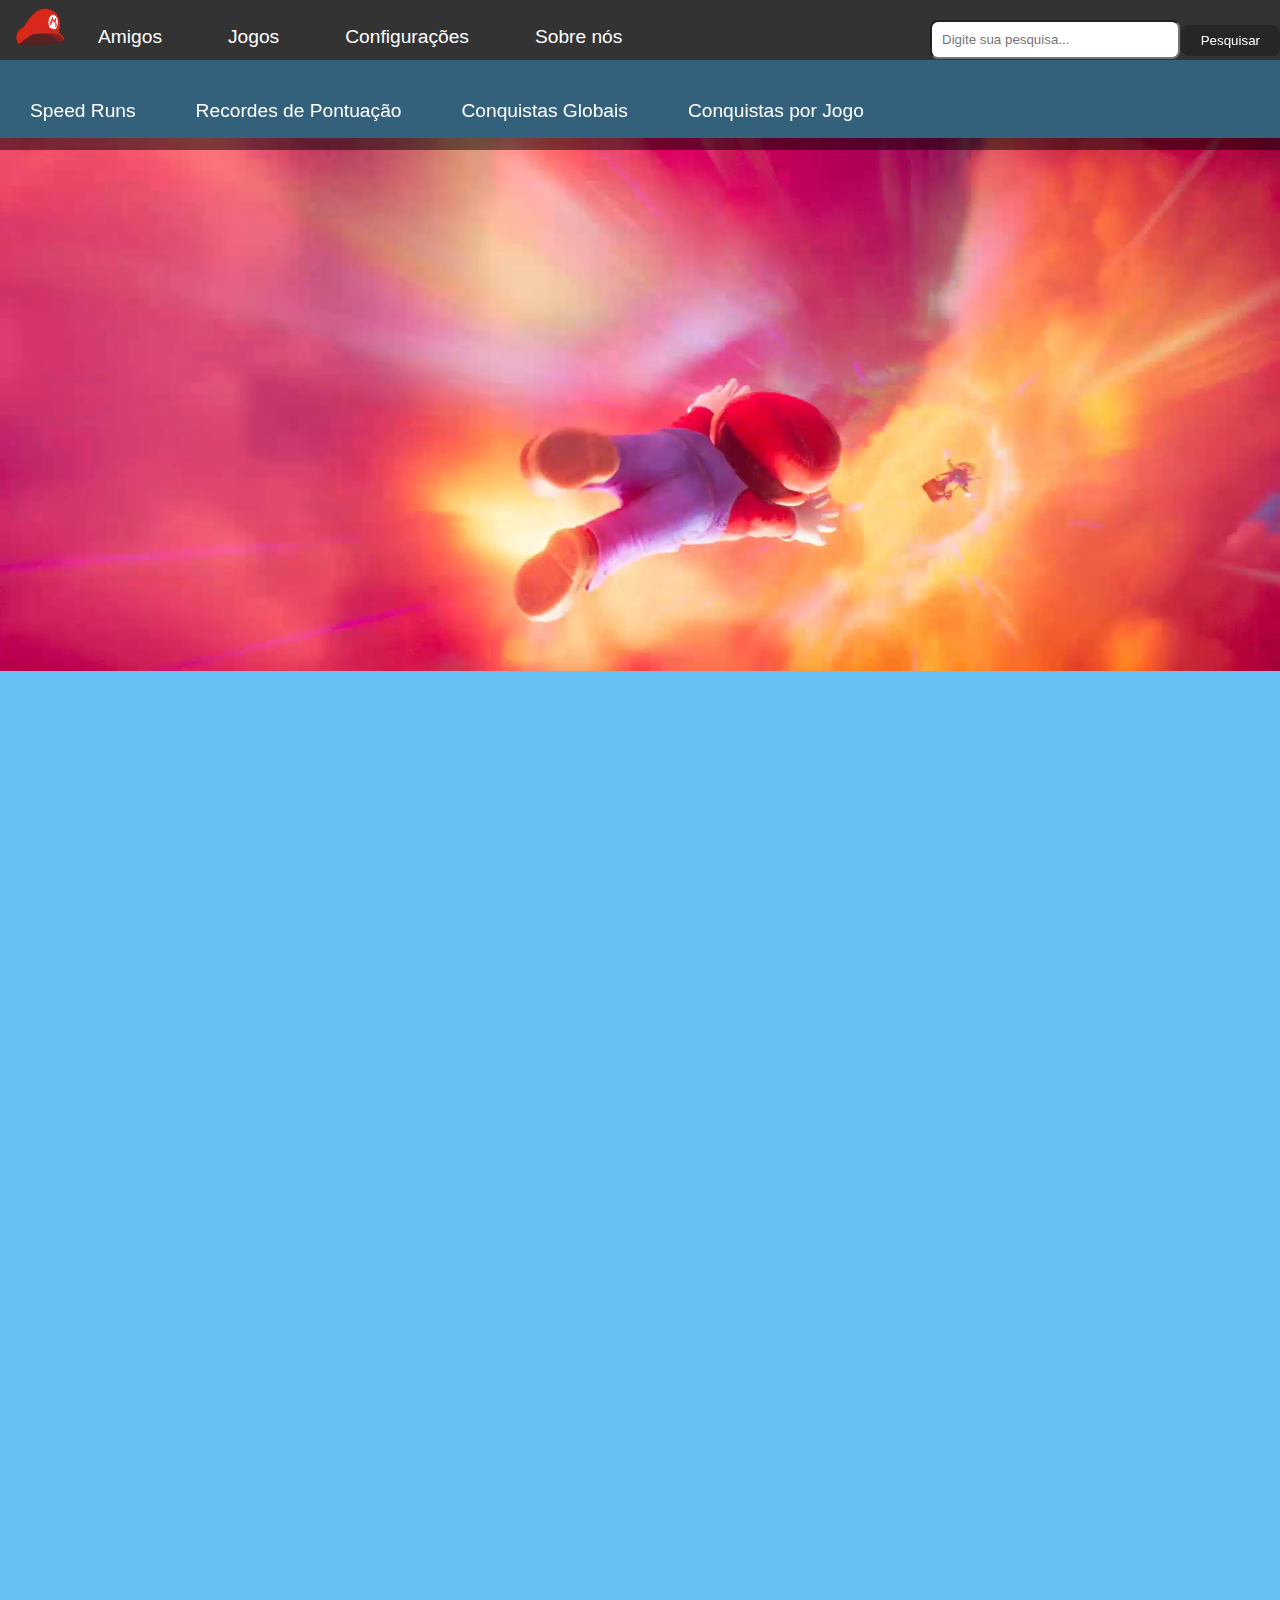
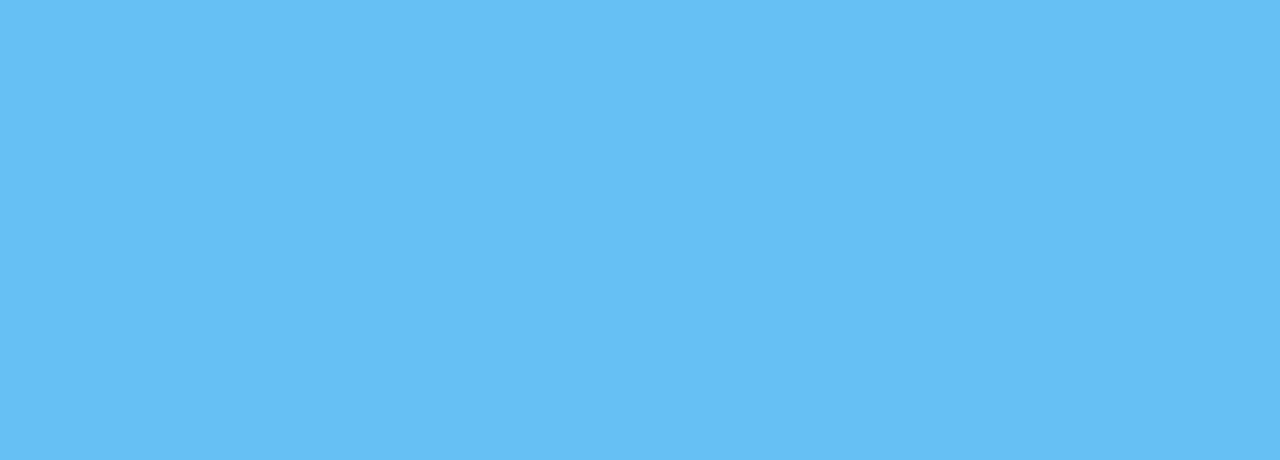
<file: index.html>
<!DOCTYPE html>
<html lang="pt-BR">
<head>
    <meta charset="UTF-8">
    <meta name="viewport" content="width=device-width, initial-scale=1.0">
    <title>Nintendo Achievements</title>
    <link rel="stylesheet" href="style.css"> <!-- Inclui o arquivo CSS -->
    <link rel="icon" href="./Assets/favicon.ico">
    <script defer src="script.js"></script>

    <link href="https://unpkg.com/aos@2.3.1/dist/aos.css" rel="stylesheet">
</head>
<body>

    <div id="background">
        <video loop autoplay muted width="100%" height="300vh">
            <source src="./Assets/background-video.mp4" type="video/mp4">
        </video>
    </div>
    
    <header>
        <nav class="nav">
            <img src="./Assets/logo-cap.png" alt="Ícone" class="icon">
            <ul class="menu">
                <li><a href="#">Amigos</a></li>
                <li><a href="#">Jogos</a></li>
                <li><a href="#">Configurações</a></li>
                <li><a href="#">Sobre nós</a></li>
            </ul>
        </nav>
    </header>
    
 
    <div class="sidebar">
        <span id="speedRuns"><a href="#">Speed Runs</a></span>
        <div class="floating-page" id="floatingPage">
            <h3>Essas são suas opções disponiveis</h3>
            <br>
            <ul>
                <li><a href="#">Super Mario</a></li>
                <li><a href="#">The Legend of Zelda</a></li>
                <li><a href="#">Donkey Kong</a></li>
            </ul>
        </div>

        <span><a href="#">Recordes de Pontuação</a></span>

        <span><a href="#">Conquistas Globais</a></span>

        <span><a href="#">Conquistas por Jogo</a></span>

    </div>
    </div>

    
    <form id="search-form">
        <input type="text" id="search-input" placeholder="Digite sua pesquisa...">
        <button type="submit">Pesquisar</button>
    </form>
</body>
</html>
</file>
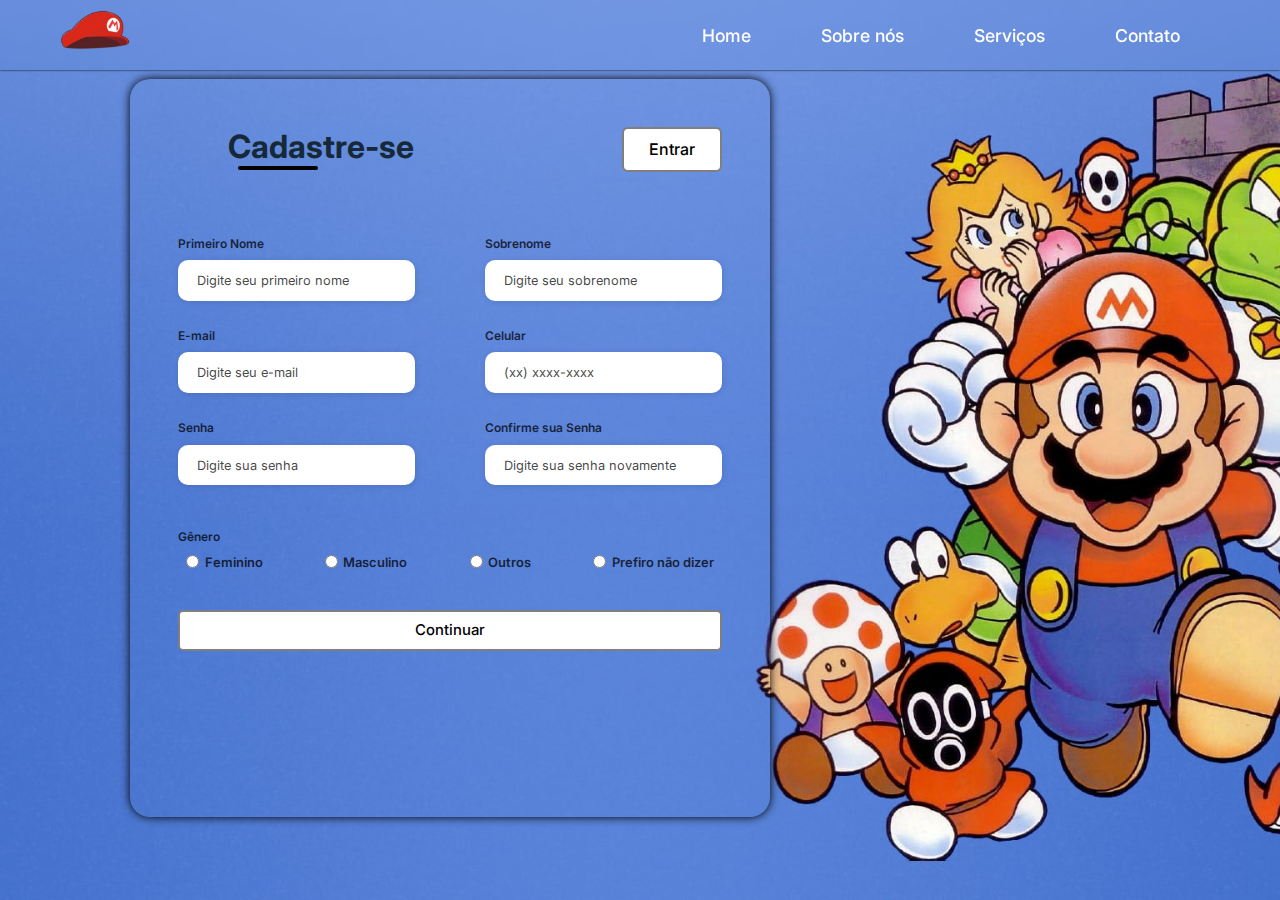
<file: view/Criar-conta.html>
<!DOCTYPE html>
<html lang="pt-br">

<head>
    <meta charset="UTF-8">
    <meta http-equiv="X-UA-Compatible" content="IE=edge">
    <meta name="viewport" content="width=device-width, initial-scale=1.0">
    <link rel="stylesheet" href="../public/Criar-conta.css">
    
    <title>Criar conta</title>

</head>

<body>
    <header>
        <img class="logo" src="../Assets/logo-cap.png" alt="logo">

        <nav class="navigation">
            <a href="#">Home</a>
            <a href="#">Sobre nós</a>
            <a href="#">Serviços</a>
            <a href="#">Contato</a>
        </nav>
    </header>
    
    <div class="container">
        <div class="form">
            <form action="#">
                <div class="form-header">
                    <div class="title">

                        <h1>Cadastre-se</h1>

                    </div>
                    <div class="login-button">

                        <button class="btn-entrar"><a href="../view/Login.html">Entrar</a></button>

                    </div>
                </div>

                <div class="input-group">
                    <div class="input-box">
                        <label for="firstname">Primeiro Nome</label>
                        <input id="firstname" type="text" name="firstname" placeholder="Digite seu primeiro nome" required>
                    </div>

                    <div class="input-box">
                        <label for="lastname">Sobrenome</label>
                        <input id="lastname" type="text" name="lastname" placeholder="Digite seu sobrenome" required>
                    </div>
                    <div class="input-box">
                        <label for="email">E-mail</label>
                        <input id="email" type="email" name="email" placeholder="Digite seu e-mail" required>
                    </div>

                    <div class="input-box">
                        <label for="number">Celular</label>
                        <input id="number" type="tel" name="number" placeholder="(xx) xxxx-xxxx" required>
                    </div>

                    <div class="input-box">
                        <label for="password">Senha</label>
                        <input id="password" type="password" name="password" placeholder="Digite sua senha" required>
                    </div>


                    <div class="input-box">
                        <label for="confirmPassword">Confirme sua Senha</label>
                        <input id="confirmPassword" type="password" name="confirmPassword" placeholder="Digite sua senha novamente" required>
                    </div>

                </div>

                <div class="gender-inputs">
                    <div class="gender-title">
                        <h6>Gênero</h6>
                    </div>

                    <div class="gender-group">
                        <div class="gender-input">
                            <input id="female" type="radio" name="gender">
                            <label for="female">Feminino</label>
                        </div>

                        <div class="gender-input">
                            <input id="male" type="radio" name="gender">
                            <label for="male">Masculino</label>
                        </div>

                        <div class="gender-input">
                            <input id="others" type="radio" name="gender">
                            <label for="others">Outros</label>
                        </div>

                        <div class="gender-input">
                            <input id="none" type="radio" name="gender">
                            <label for="none">Prefiro não dizer</label>
                        </div>
                    </div>
                </div>

                <div class="continue-button">
                    <button><a href="#">Continuar</a> </button>
                </div>
            </form>
        </div>
    </div>
</body>
</html>
</file>
<file: public/Criar-conta.css>
@import url("https://fonts.googleapis.com/css2?family=Inter:wght@200;300;400;500&family=Open+Sans:wght@300;400;500;600&display=swap");
* {
  padding: 0;
  margin: 0;
  box-sizing: border-box;
  font-family: "Inter", sans-serif;
}

body {
  width: 100%;
  height: 100vh;
  display: flex;
  align-items: center;
  background: url(../Assets/wallpaperflare.com_wallpaper.jpg);
  background-size: cover;
  background-position: center;
}

header {
  display: flex;
  position: fixed;
  top: 0;
  width: 100%;
  left: 0;
  backdrop-filter: blur(5px);
  color: white;
  padding: 20px 100px;
  justify-content: space-between;
  align-items: center;
  z-index: 1;
  box-shadow: 0 0 2px rgba(0, 0, 0, 50);
}

.logo {
  position: flex;
  width: 70px;
  height: 40px;
  margin-left: -40px;
  margin-top: -10px;
}

.navigation {
  margin-left: auto;  /* Empurra a navegação para a direita */
  display: flex;
  align-items: center;
}

.navigation a {
  position: relative;
  font-size: 1.1em;
  font-weight: 500;
  margin-left: 70px;
  text-decoration: none;
  color: #fff;
}

.navigation a::after {
  content: "";
  position: absolute;
  width: 100%;
  height: 3px;
  background: #fff;
  border-radius: 5px;
  left: 0;
  bottom: -10px;
  transform-origin: right;
  transform: scaleX(0);
  transition: transform 0.5s;
}

.navigation a:hover::after {
  transform-origin: left;
  transform: scaleX(1);
}

.navigation .btnLogin-popup {
  width: 100px;
  height: 50px;
  background: transparent;
  border: 2px solid #fff;
  outline: none;
  border-radius: 6px;
  cursor: pointer;
  font-size: 1.1em;
  color: #fff;
  font-weight: 500;
  margin-left: 30px;
  transition: 0.5s;
}

.navigation .btnLogin-popup:hover {
  background: #fff;
  color: #162938;
}

.container {
  margin-left: 130px;
  width: 40%;
  height: 82vh;
  display: flex;
  box-shadow: 0 0 10px rgba(0, 0, 0, 5);
  margin-bottom: 5px;
  border-radius: 20px;
}

.form {
  width: 100%;
  background: transparent;
  flex-direction: column;
  justify-content: center;
  border: none;
  outline: none;
  font-size: 1em;
  color: #162938;
  font-weight: 600;
  padding: 3rem;
}

.form-header {
  margin-bottom: 3rem;
  display: flex;
  justify-content: space-between;
}

.login-button {
  display: flex;
  align-items: center;
}

.login-button button {
  width: 100px;
  height: 45px;
  background: #fff;
  border: none;
  outline: none;
  border-radius: 6px;
  cursor: pointer;
  font-size: 1em;
  color: #fff;
  font-weight: 500;
  border: 2px solid rgba(0, 0, 0, 0.5);
}

.login-button button:hover {
  background-color: #b0b0b4f1;
}

.login-button button a {
  text-decoration: none;
  font-weight: 500;
  color: #000;
}

.form-header h1 {
  margin-left: 50px;
}

.form-header h1::after {
  content: "";
  display: block;
  width: 5rem;
  height: 0.3rem;
  background-color: #000000;
  margin: 0 auto;
  position: absolute;
  margin-left: 10px;
  border-radius: 10px;
}

.input-group {
  display: flex;
  flex-wrap: wrap;
  justify-content: space-between;
  padding: 1rem 0;
}

.input-box {
  display: flex;
  flex-direction: column;
  margin-bottom: 1.1rem;
}

.input-box input {
  margin: 0.6rem 0;
  padding: 0.8rem 1.2rem;
  border: none;
  border-radius: 10px;
  box-shadow: 1px 1px 6px #0000001c;
  font-size: 0.8rem;
}

.input-box input:hover {
  background-color: #eeeeee75;
}

.input-box input:focus-visible {
  outline: 1px solid #6c63ff;
}

.input-box label,
.gender-title h6 {
  font-size: 0.75rem;
  font-weight: 600;
  color: #000000c0;
}

.input-box input::placeholder {
  color: #000000be;
}

.gender-group {
  display: flex;
  justify-content: space-between;
  margin-top: 0.62rem;
  padding: 0 0.5rem;
}

.gender-input {
  display: flex;
  align-items: center;
}

.gender-input input {
  margin-right: 0.35rem;
}

.gender-input label {
  font-size: 0.81rem;
  font-weight: 600;
  color: #000000c0;
}

.continue-button button {
  width: 100%;
  margin-top: 2.5rem;
  border: none;
  background-color: #fff;
  border: 2px solid rgba(0, 0, 0, 0.5);
  padding: 0.62rem;
  border-radius: 5px;
  cursor: pointer;
}

.continue-button button:hover {
  background-color: #b0b0b4f1;
}

.continue-button button a {
  text-decoration: none;
  font-size: 0.93rem;
  font-weight: 500;
  color: #000;
}

@media screen and (max-width: 1330px) {
  .form-image {
    display: none;
  }
  .container {
    width: 50%;
  }
  .form {
    width: 100%;
  }
}

@media screen and (max-width: 1064px) {
  .container {
    width: 90%;
    height: auto;
  }
  .input-group {
    flex-direction: column;
    z-index: 5;
    padding-right: 5rem;
    max-height: 10rem;
    overflow-y: scroll;
    flex-wrap: nowrap;
  }
  .gender-inputs {
    margin-top: 2rem;
  }
  .gender-group {
    flex-direction: column;
  }
  .gender-title h6 {
    margin: 0;
  }
  .gender-input {
    margin-top: 0.5rem;
  }

  .logo {
    display: none;
    display: hidden;
  }
}
</file>
<file: style.css>
/* Reset CSS básico */

/* Definir a margem e o preenchimento de todos os elementos como zero */
* {
  margin: 0;
  padding: 0;
  box-sizing: border-box; /* Garante que a largura e a altura incluam o preenchimento e a borda */
}

/* Remover o sublinhado de todos os links */
a {
  text-decoration: none;
}

/* Remover a lista de estilos */
ul, ol {
  list-style: none;
}


/* Definir a cor do texto padrão */
body {
  background-color: #66c0f4; /* Cor de fundo da página */
  color: #fff; /* Cor do texto padrão (preto) */
  font-family: Arial, sans-serif;
  text-decoration: none;
  height: 2000px;
}

a button span{ 
  color: white;
}

#background{
  position: fixed;
  top: 0;
  left: 0;
  width: 100%;
  height: 90vh;
  overflow: hidden;
  z-index: -1;
}

#background video {
  position: absolute;
  top: 50%;
  left: 50%;
  transform: translate(-50%, -50%);
  min-width: 100%;
  min-height: 100%;
  background-size: cover;
}

.icon{
  width: 50px;
  height: 40px;
  top: 0;
  left: 0;
  margin-top: 20px;
}
/* Estilos para a barra superior */
header {
  display: flex; /* Exibe os elementos do cabeçalho em linha */
  top: 0;
  position: fixed;
  width: 100%;
  padding-inline: 15px;
  align-items: center; /* Centraliza os itens verticalmente */
  height: 60px; /* Define uma altura para o cabeçalho */
  background-color: #333; /* Cor de fundo do cabeçalho */
  
}

header ul {
  display: flex; /* Exibe os itens de navegação em linha */
  list-style: none; /* Remove os marcadores de lista */
}

header ul li {
  margin: 0px; /* Adiciona um espaço entre os itens de navegação */
  margin-left: 40px;
}
header ul li a {
  position: relative;
  top: -25px;
  left: 30px;
  font-size: 1.2em;
  color: #fff; /* Cor do texto dos itens de navegação */
  text-decoration: none; /* Remove o sublinhado dos links */
  justify-content: space-around;
  padding-block: 13px;
  padding-inline: 13px;
}

/* Estilos para a barra lateral */
.sidebar {
  display: flex;
  width: 100%;
  height: 10vh;
  background-color: rgba(0, 0, 0, 0.5);
  margin-top: 60px;
  left: 0;
  color: #fff;
}
/* Estilização dos spans */
.sidebar span {
  margin-top: 10px;
  display: relative;
  font-size: 1.2rem; /* Tamanho da fonte em relação ao tamanho do texto padrão */
  padding: 30px;
  text-decoration: none;
  border-radius: 20px;
  border-width: 50px;
  max-width: 80%; /* Defina o valor máximo de largura que o texto pode ocupar */
  overflow: hidden; /* Impede que o texto transborde o elemento */
}

.sidebar span a{
  color: #fff;
}

/* Efeito de hover no span */
.sidebar span:hover {
  background-color: #2a475e; /* Cor de fundo ao passar o mouse */
  border-radius: 20px; /* Borda arredondada ao passar o mouse */}

/* Estilos para o span quando o hover está ativo */
.sidebar span.hovered {
  background-color: #2a475e; /* Cor de fundo ao passar o mouse */
  border-radius: 50px; /* Borda arredondada ao passar o mouse */
  margin-top: -10px;
}

.floating-page {
  display: none;
  position: absolute;
  top: 125px;
  left: 5px;
  z-index: 1;
  background-color: #c7d5e0;
  padding: 10px;
  border: 1px solid #ccc;
  border-radius: 20px;
  color: #000;
  font-size: 1.2rem; /* Tamanho da fonte em relação ao tamanho do texto padrão */
  max-width: 200px; /* Defina o valor máximo de largura para o texto dentro do hover */
  overflow: hidden; /* Impede que o texto transborde o elemento */
}

#speedRuns:hover + .floating-page {
  display: block; /* Exibe quando o Speed Runs é hover */
}

/* Estilos para o formulário de pesquisa */
#search-form {
  position: fixed;
  z-index: 1;
}

#search-input {
  width: 250px; /* Largura do campo de entrada de pesquisa */
  padding: 10px; /* Espaçamento interno do campo de entrada */
  border-radius: 8px; /* Borda arredondada do campo de entrada */
  position: fixed;
  right: 100px;
  top: 20px;
  transform: translate(0,0);
}

#search-form button {
  padding: 8px 20px; /* Espaçamento interno do botão de pesquisa */
  background-color: rgba(0, 0, 0, 0.25); /* Cor de fundo do botão de pesquisa */
  color: #fff; /* Cor do texto do botão de pesquisa */
  border: none; /* Remove a borda do botão de pesquisa */
  border-radius: 8px; /* Borda arredondada do botão de pesquisa */
  cursor: pointer; /* Altera o cursor ao passar o mouse sobre o botão de pesquisa */
  position: fixed;
  right: 0px;
  top: 25px;
  transform: translate(0,0);
}
</file>
